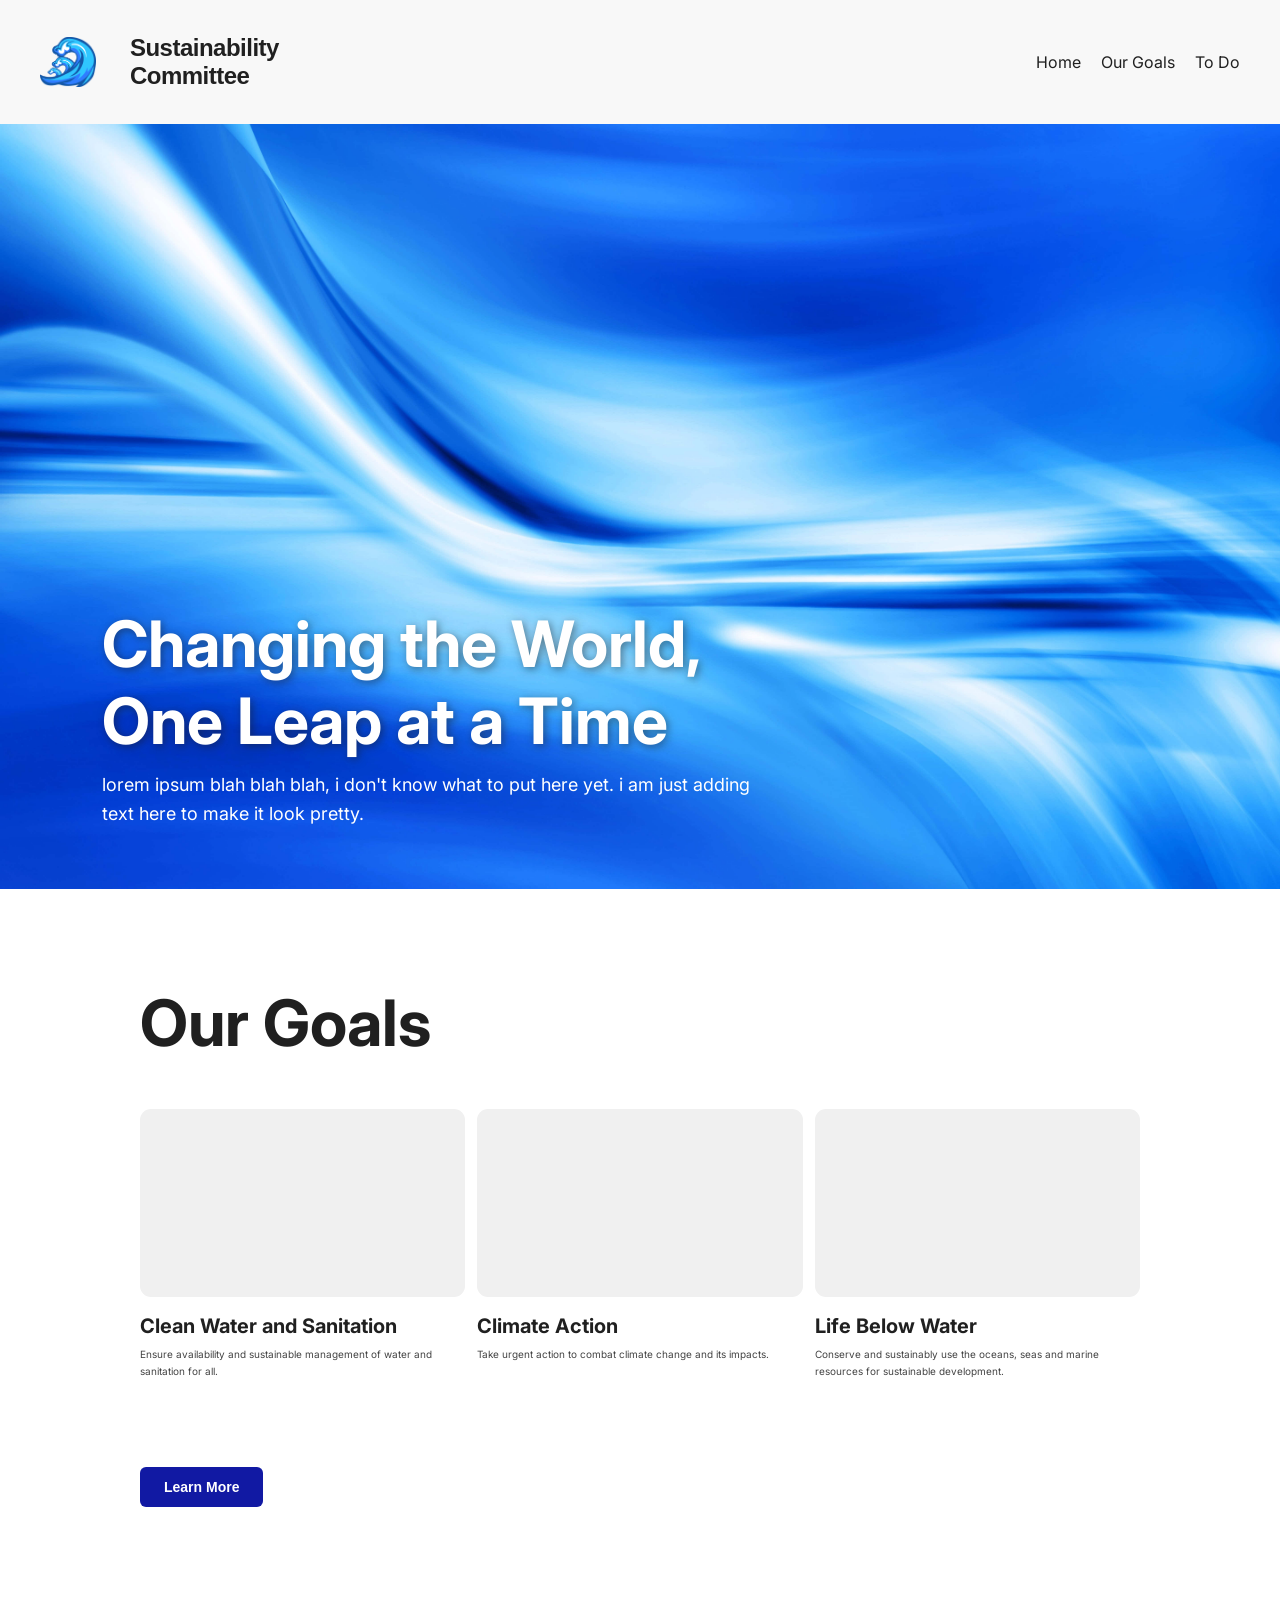
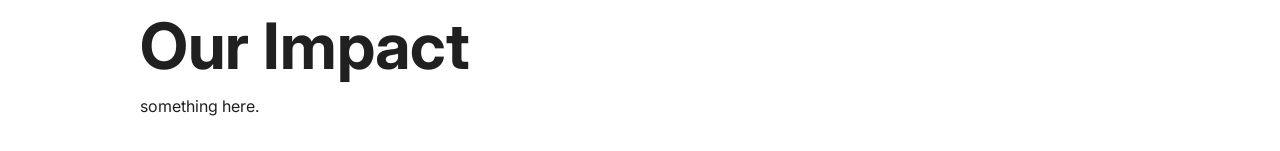
<file: index.html>
<!doctype html>
<html lang="en">
    <head>
        <meta charset="UTF-8" />
        <meta name="viewport" content="width=device-width, initial-scale=1.0" />
        <title>Sustainability Committee ~ home</title>
        <link rel="icon" type="image/x-icon" href="assets/wave-graphic-clipart-design-free-png.png" />
        <link rel="preconnect" href="https://fonts.googleapis.com" />
        <link rel="preconnect" href="https://fonts.gstatic.com" crossorigin />
        <link
            href="https://fonts.googleapis.com/css2?family=Inter:wght@400;500;600;700&display=swap"
            rel="stylesheet"
        />
        <link rel="stylesheet" href="assets/css/styles.css" />
    </head>
    <body>
        <div class="nav">
            <a href="index.html">
                <img src="assets/wave-graphic-clipart-design-free-png.png" alt="Logo" class="logo" />
                <h1 class="main-text">Sustainability Committee</h1>
            </a>

            <ul class="nav-links">
                <li><a href="index.html">Home</a></li>
                <li><a href="goals.html">Our Goals</a></li>
                <li><a href="todo.html">To Do</a></li>
            </ul>
        </div>

        <section class="hero">
            <img src="assets/background.jpg" alt="Background Image" class="background-image" />

            <div class="hero-content">
                <h1>Changing the World,<br />One Leap at a Time</h1>

                <p class="description">
                    lorem ipsum blah blah blah, i don't know what to put here yet. i am just adding text here to make it look pretty.
                </p>
            </div>
        </section>

        <section class="goal-section">
            <div class="container">
                <h1>Our Goals</h1>
                <div class="goal-grid">
                    <div class="goal-card">
                        <div class="item-card"></div>
                        <h3>Clean Water and Sanitation</h3>
                        <p class="description">Ensure availability and sustainable management of water and sanitation for all.</p>
                    </div>

                    <div class="goal-card">
                        <div class="item-card"></div>
                        <h3>Climate Action</h3>
                        <p class="description">Take urgent action to combat climate change and its impacts.</p>
                    </div>

                    <div class="goal-card">
                        <div class="item-card"></div>
                        <h3>Life Below Water</h3>
                        <p class="description">Conserve and sustainably use the oceans, seas and marine resources for sustainable development.</p>
                    </div>
                </div>
                <a href="goals.html"><button class="learn-more">Learn More</button></a>
            </div>
        </section>

                <section class="more-section">
            <div class="container">
                <a href="goals.html"><h1>Our Impact</h1></a>
                <p>something here.</p>
            </div>
        </section>

    </body>
</html>
</file>
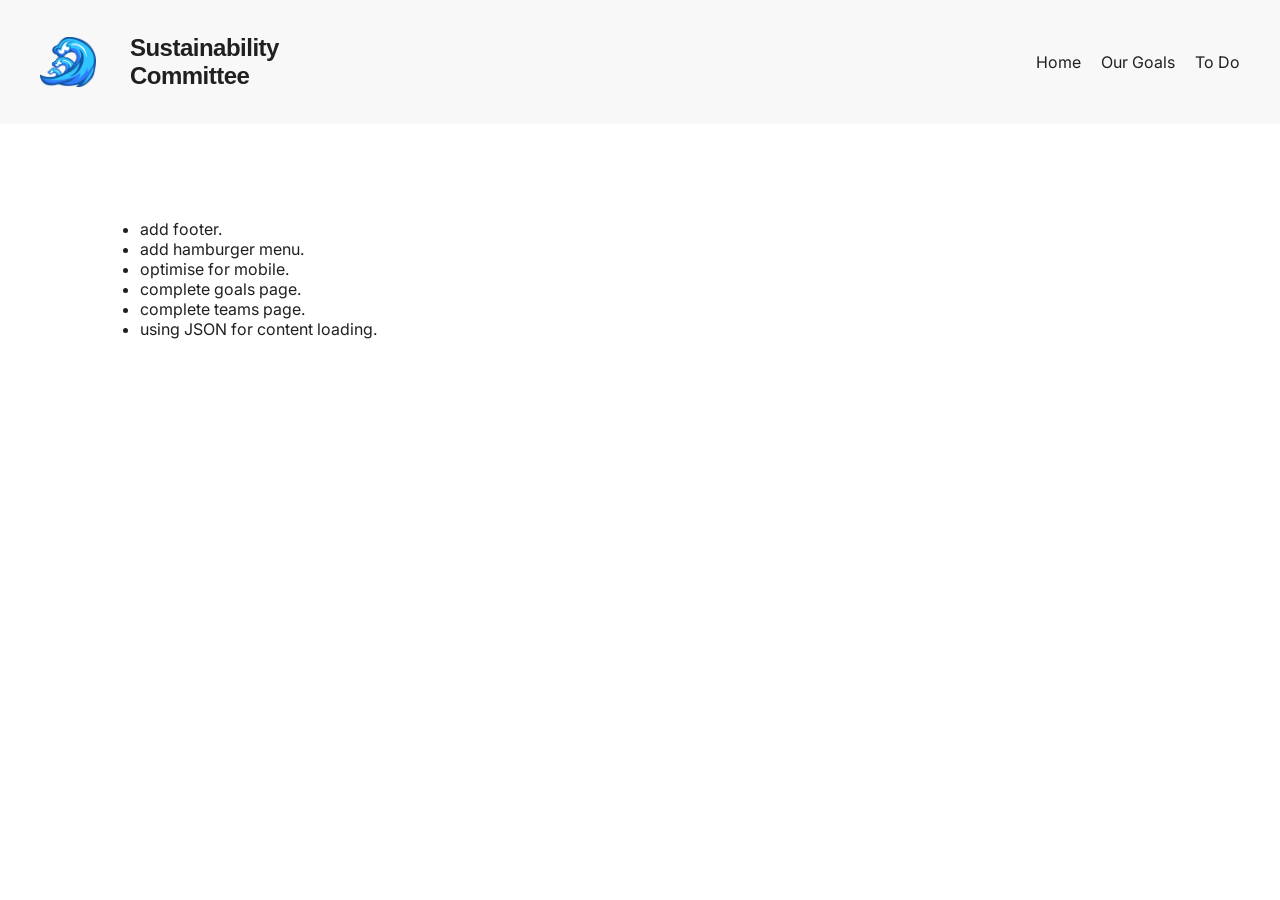
<file: todo.html>
<!doctype html>
<html lang="en">
    <head>
        <meta charset="UTF-8" />
        <meta name="viewport" content="width=device-width, initial-scale=1.0" />
        <title>Sustainability Committee ~ home</title>
        <link rel="icon" type="image/x-icon" href="assets/wave-graphic-clipart-design-free-png.png" />
        <link rel="preconnect" href="https://fonts.googleapis.com" />
        <link rel="preconnect" href="https://fonts.gstatic.com" crossorigin />
        <link
            href="https://fonts.googleapis.com/css2?family=Inter:wght@400;500;600;700&display=swap"
            rel="stylesheet"
        />
        <link rel="stylesheet" href="assets/css/styles.css" />
    </head>
    <body>
        <div class="nav">
            <a href="index.html">
                <img src="assets/wave-graphic-clipart-design-free-png.png" alt="Logo" class="logo" />
                <h1 class="main-text">Sustainability Committee</h1>
            </a>

            <ul class="nav-links">
                <li><a href="index.html">Home</a></li>
                <li><a href="goals.html">Our Goals</a></li>
                <li><a href="todo.html">To Do</a></li>
            </ul>
        </div>

        <section class="goal-section">
            <div class="container">
                <ul>
                    <li>add footer.</li>
                    <li>add hamburger menu.</li>
                    <li>optimise for mobile.</li>
                    <li>complete goals page.</li>
                    <li>complete teams page.</li>
                    <li>using JSON for content loading.</li>
                </ul>
            </div>
        </section>
    </body>
</html>
</file>
<file: assets/css/styles.css>
@font-face  {
  font-family: "Hanken Grotesk";
  src: url("/assets/fonts/HankenGrotesk-VariableFont_wght.ttf") format("ttf");
  font-weight: 700;
  font-style: normal;
  font-display: swap;
}

@font-face  {
  font-family: "Hanken Grotesk";
  src: url("/assets/fonts/HankenGrotesk-VariableFont_wght.ttf") format("ttf");
  font-weight: 300;
  font-style: normal;
  font-display: swap;
}

@font-face  {
  font-family: "Hanken Grotesk";
  src: url("/assets/fonts/HankenGrotesk-VariableFont_wght.ttf") format("ttf");
  font-weight: 400;
  font-style: normal;
  font-display: swap;
}

::selection  {
  background: #1119a3;
  color: #ffffff;
}

*  {
  margin: 0;
  padding: 0;
  box-sizing: border-box;
}

body  {
  background: #ffffff;
  color: #202020;
  font-family: 'Inter', sans-serif;
}

a{
  text-decoration: none;
  color: inherit;
}

.nav {
    display: flex;
    justify-content: space-between;
    align-items: center;
    padding: 20px 40px;
    background-color: #f8f8f8;

    position: sticky;
    top: 0;
    z-index: 1000;
}

.nav > a {
    display: flex;
    align-items: center;
    text-decoration: none;
    gap: 10px;
}

.logo {
    height: 50px;
    width: auto;
    margin-right: 10px;
}

.nav-links {
    list-style: none;
    display: flex;
    gap: 20px;
}

.main-text {
    color: #202020;
    text-decoration: none;
    cursor: pointer;
    font-family: 'Hanken Grotesk', sans-serif;
    font-weight: 500;
    font-size: 24px;
    letter-spacing: -0.5px;
    margin: 0;
}

.hero {
    position: relative;
    height: 85vh;
    display: flex;
    align-items: flex-end;
    padding: 60px 8%;
    box-sizing: border-box;
    overflow: hidden;
}

.background-image {
    position: absolute;
    top: 0;
    left: 0;
    width: 100%;
    height: 100%;
    object-fit: cover;
    z-index: -1;
}

.hero-content {
    position: relative;
    z-index: 1;
    max-width: 750px;
    color: white;
}

.hero-content h1 {
    font-size: 4em;
    font-weight: 700;
    margin-bottom: 12px;
    filter: drop-shadow(2px 2px 4px rgba(28, 28, 28, 0.5));
}

.hero-content p {
    font-size: 18px;
    line-height: 1.6;
    color: white;
}

.description {
    font-size: 18px;
    line-height: 1.6;
    max-width: 650px;
}

.main-text  {
  color: #202020;
  text-decoration: none;
  cursor: pointer;
  font-family: 'Hanken Grotesk', sans-serif;
  font-weight: 600;
  font-size: 24px;
  letter-spacing: -0.5px;
  padding: 4%;
}

.container  {
  width: min(100% - 40px, 1000px);
  margin: 0 auto;
}

.container h1  {
  font-size: 4em;
  font-weight: 700;
  margin-bottom: 12px;
  text-decoration: none; 
  color: inherit; 
}

section  {
  padding: 65px 0 35px;
}

.item-grid  {
  display: grid;
  grid-template-columns: repeat(3, 1fr);
  gap: 12px;
  align-items: start;
}

.column  {
  display: flex;
  flex-direction: column;
  gap: 12px;
}

.item-card  {
  background: #f0f0f0;
  border-radius: 11px;
  overflow: hidden;
  position: relative;
  display: flex;
  flex-direction: column;
  align-items: center;
  text-align: center;
  transition: transform 0.3s ease;
}

.item-card:hover  {
  transform: translateY(-4px);
}

.item-info  {
  padding: 18px 12px 5px;
  z-index: 2;
  width: 100%;
}

.item-icon  {
  font-size: 17px;
  margin-bottom: 8px;
}

.item-card h3  {
  font-size: 12px;
  font-weight: 400;
  letter-spacing: -0.2px;
}

.item-image  {
  width: 100%;
  height: 170px;
  display: flex;
  align-items: center;
  justify-content: center;
  padding: 15px;
}

.item-image img  {
  width: 100%;
  height: 100%;
  object-fit: contain;
  transition: transform 0.4s ease;
}

.item-card:hover img  {
  transform: scale(1.05);
}



.goal-section  {
  padding-top: 95px;
}

.goal-section h1  {
  margin-bottom: 48px;
}

.goal-grid  {
  display: grid;
  grid-template-columns: repeat(3, 1fr);
  gap: 12px;
}

.goal-card  {
  display: flex;
  flex-direction: column;
}

.goal-card .item-card  {
  height: 188px;
}

.goal-card .item-image  {
  height: 155px;
}

.goal-card h3  {
  font-size: 20px;
  font-weight: 700;
  margin-top: 17px;
  margin-bottom: 8px;
}

.description  {
  font-size: 10px;
  line-height: 1.65;
  color: #444;
  font-weight: 400;
}

.learn-more  {
  background-color: #1119a3;
  color: #ffffff;
  border: none;
  padding: 12px 24px;
  font-family: 'Hanken Grotesk', sans-serif;
  font-size: 14px;
  font-weight: 600;
  border-radius: 6px;
  cursor: pointer;
  align-self: center;
  justify-self: center;
  display: block;
  margin-top: 88px;
}


@media (max-width: 600px)  {
  .nav  {
    flex-direction: column;
    align-items: flex-start;
    padding: 10px 20px;
  }

  .nav-links  {
    flex-direction: column;
    gap: 10px;
    margin-top: 10px;
    display: none; 
  }

  .logo  {
    height: 30px;
  }

  .main-text  {
    display: none;
  }

  .container  {
    width: calc(100% - 28px);
  }

  .container h1  {
    font-size: 2em;
  }

  .background-image  {
    height: 50vh;
  }

  .hero  {
    height: 50vh;
    padding: 30px 4%;
  }

  .hero-content  {
    max-width: 100%;
  }

  .hero-content h1  {
    font-size: 2.5em;
  }

  .hero-content p  {
    font-size: 14px;
  }

  section  {
    padding-top: 45px;
  }

  h1  {
    margin-bottom: 35px;
  }

  .item-grid, .goal-grid  {
    gap: 9px;
  }

  .item-card  {
    border-radius: 9px;
  }

  .goal-section  {
    padding-top: 75px;
  }

  .goal-card .item-card  {
    height: 145px;
  }

  .goal-card .item-image  {
    height: 115px;
  }

  .goal-card h3  {
    font-size: 9px;
    margin-top: 12px;
  }

  .description  {
    font-size: 9px;
  }

}
</file>
